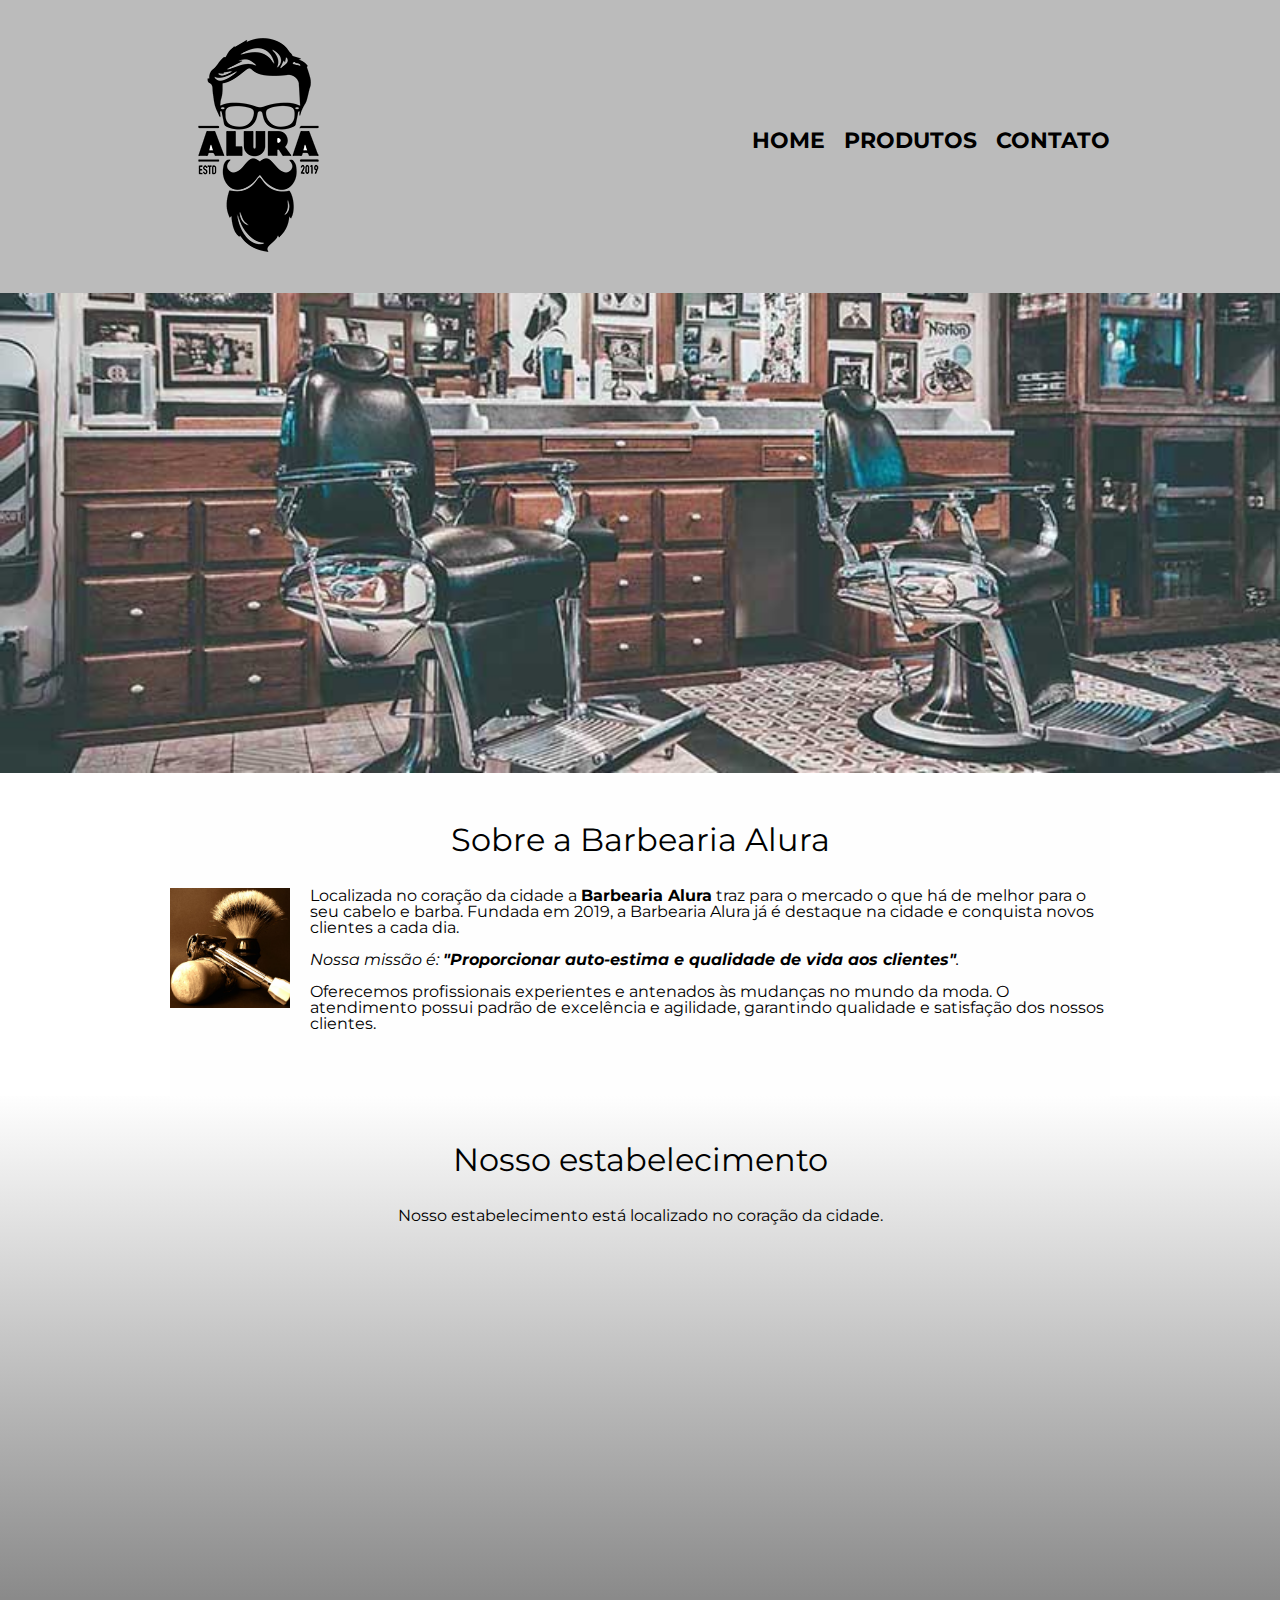
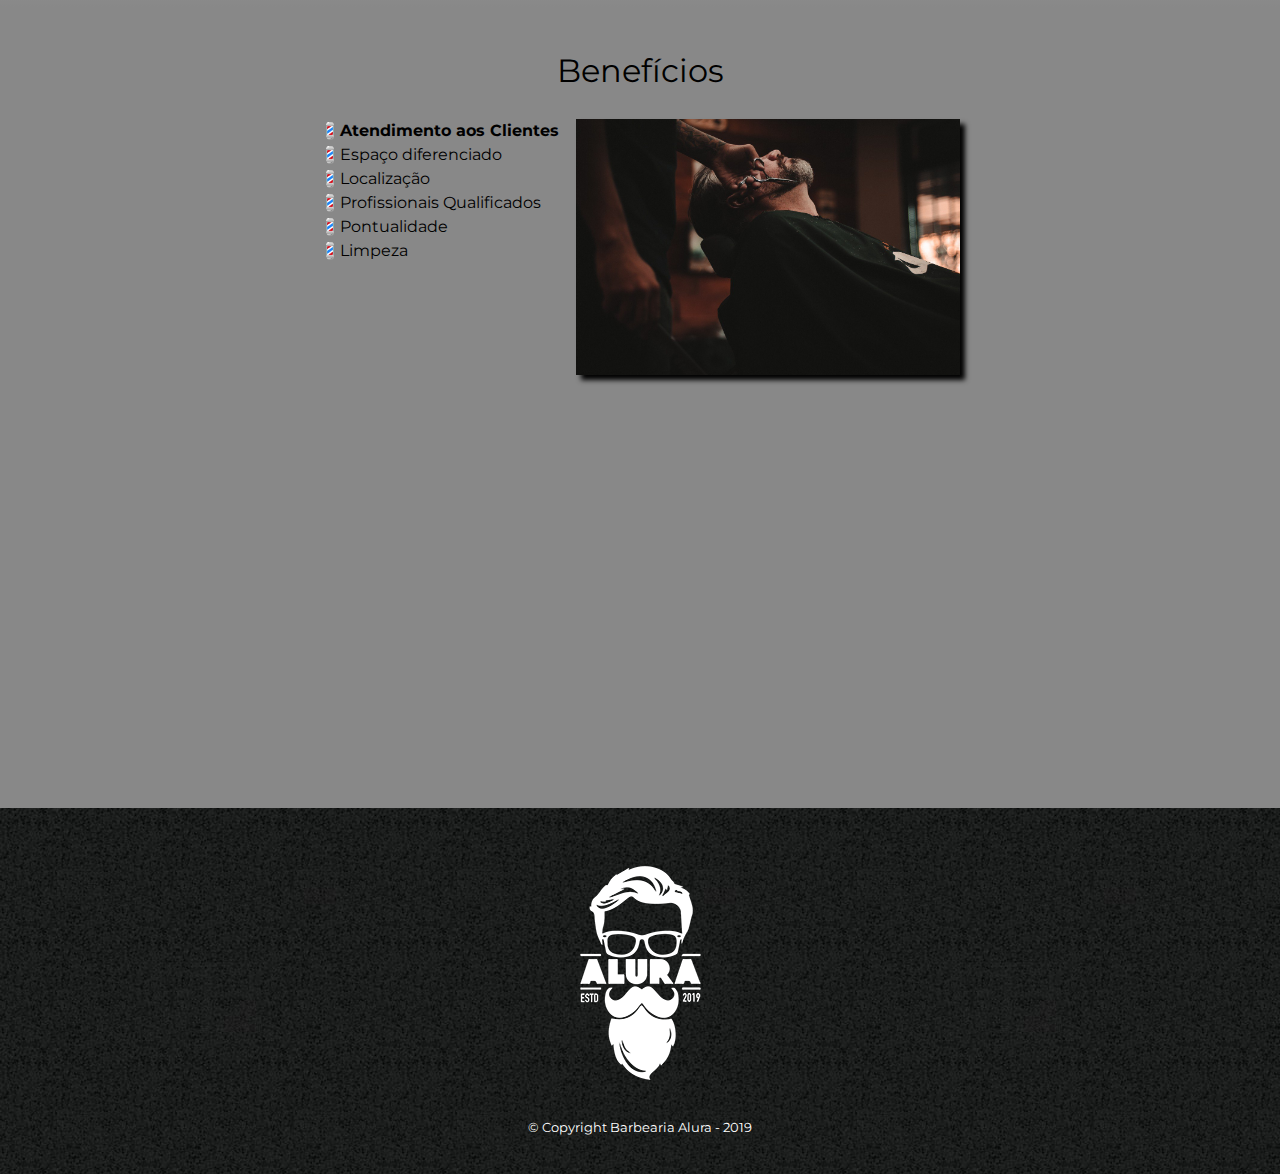
<file: index.html>
<!DOCTYPE html>
<html lang="pt-br">
	<head>
		<meta charset="UTF-8">
		<meta name="viewport" content="width=device-width">
		<title>Barbearia Alura</title>
		<link rel="stylesheet" href="reset.css">
		<link rel="stylesheet" href="style.css">
		<link href="https://fonts.googleapis.com/css?family=Montserrat&display=swap" rel="stylesheet">	
	</head>

	<body>
		<header>
			<div class="caixa">
                <h1><img src="images/logo.png"></h1>				
				<nav>
                    <ul>
                        <li><a href="index.html">Home</a></li>
                        <li><a href="produtos.html">Produtos</a></li>
                        <li><a href="contato.html">Contato</a></li>
                    </ul>
                </nav>
            </div>			
		</header>

		<img class="banner" src="images/banner.jpg">

		<main>		
			<section class="principal">
				<h2 class="titulo-principal">Sobre a Barbearia Alura</h2>

				<img class="utensilios" src="images/utensilios.jpg" alt="Utensilios de um barbeiro." />
		
				<p>Localizada no coração da cidade a <strong>Barbearia Alura</strong> traz para o mercado o que há de melhor para o seu cabelo e barba. Fundada em 2019, a Barbearia Alura já é destaque na cidade e conquista novos clientes a cada dia.</p>

				<p class="missao"><em>Nossa missão é: <strong>"Proporcionar auto-estima e qualidade de vida aos clientes"</strong>.</em></p>

				<p>Oferecemos profissionais experientes e antenados às mudanças no mundo da moda. O atendimento possui padrão de excelência e agilidade, garantindo qualidade e satisfação dos nossos clientes.</p>
			</section>

			<section class="mapa">
                <h3 class="titulo-principal">Nosso estabelecimento</h3>
                <p>Nosso estabelecimento está localizado no coração da cidade.</p>
				<div class="mapa-conteudo">

					<iframe src="https://www.google.com/maps/embed?pb=!1m18!1m12!1m3!1d3656.4484611390076!2d-46.63465338466794!3d-23.588244284669578!2m3!1f0!2f0!3f0!3m2!1i1024!2i768!4f13.1!3m3!1m2!1s0x94ce5a2b2ed7f3a1%3A0xab35da2f5ca62674!2sCaelum%20-%20Escola%20de%20Tecnologia!5e0!3m2!1spt-BR!2sbr!4v1624046002925!5m2!1spt-BR!2sbr" width="100%" height="300" style="border:0;" allowfullscreen="" loading="lazy"></iframe>

				</div>
            </section>

			<section class="beneficios">
				<h3 class="titulo-principal">Benefícios</h3>
				<div class="conteudo-beneficios">
					<ul class="lista-beneficios">
						<li class="itens">Atendimento aos Clientes</li>
						<li class="itens">Espaço diferenciado</li>
						<li class="itens">Localização</li>
						<li class="itens">Profissionais Qualificados</li>
						<li class="itens">Pontualidade</li>
						<li class="itens">Limpeza</li>
					</ul><img src="images/beneficios.jpg" class="imagem-beneficios">
				</div>

				<div class="video">

					<iframe width="560" height="315" src="https://www.youtube.com/embed/wcVVXUV0YUY" frameborder="0" allow="accelerometer; autoplay; encrypted-media; gyroscope; picture-in-picture" allowfullscreen></iframe>
				</div>
			</section>
		</main>

		<footer>
			<img src="images/logo-branco.png">
            <p class="copyright"> &copy; Copyright Barbearia Alura - 2019</p>	
		</footer>
		
	</body>
</html>
</file>
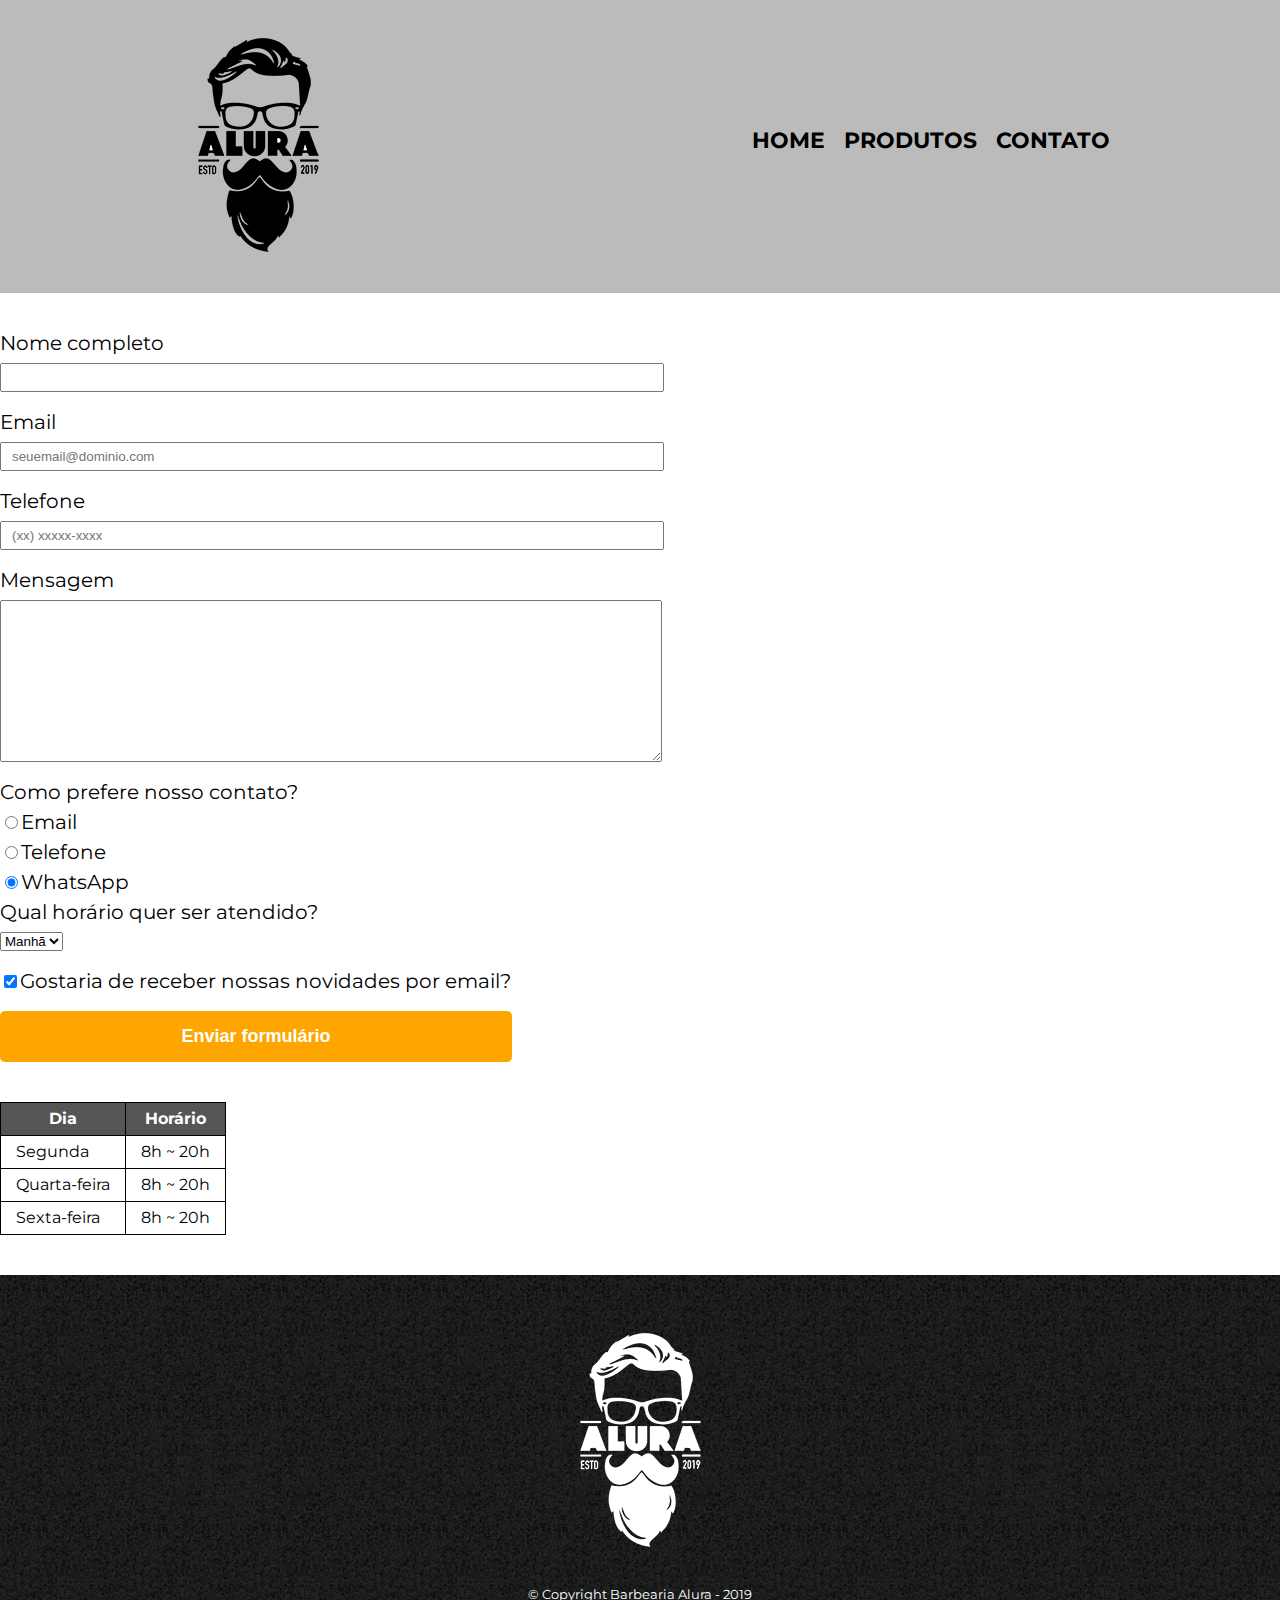
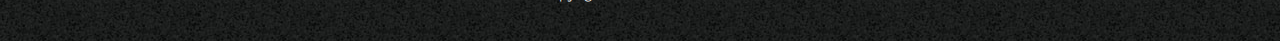
<file: contato.html>
<!DOCTYPE html>
<html>
    <head>
        <meta charset="UTF-8">
        <meta name="viewport" content="width=device-width">
        <title>Contato - Barbearia Alura</title>

        <link rel="stylesheet" href="reset.css">
        <link rel="stylesheet" href="style.css">
        <link href="https://fonts.googleapis.com/css?family=Montserrat&display=swap" rel="stylesheet">
    <body>
        <header>
            <div class="caixa">
                <h1><img src="images/logo.png" alt="Logo da Barbearia Alura"></h1>

                <nav>
                    <ul>
                        <li><a href="index.html">Home</a></li>
                        <li><a href="produtos.html">Produtos</a></li>
                        <li><a href="contato.html">Contato</a></li>
                    </ul>
                </nav>
            </div>
        </header>
        
        <main>
            <form>
                <label for="nomecompleto">Nome completo</label>
                <input type="text" id="nomecompleto" class="input-padrao" required>

                <label for="email">Email</label>
                <input type="email" id="email" class="input-padrao" required placeholder="seuemail@dominio.com">

                <label for="telefone">Telefone</label>
                <input type="tel" id="telefone" class="input-padrao" required placeholder="(xx) xxxxx-xxxx">

                <label for="mensagem">Mensagem</label>
                <textarea cols="70" rows="10" id="mensagem" class="input-padrao" required></textarea>

                <fieldset>
                    <legend>Como prefere nosso contato?</legend>                    
                    <label for="radio-email"><input type="radio" name="contato" value="email" id="radio-email">Email</label>                    

                    <label for="radio-telefone"><input type="radio" name="contato" value="" id="radio-telefone">Telefone</label>                  

                    <label for="radio-whatsapp"><input type="radio" name="contato" value="whatsapp" id="radio-whatsapp" checked>WhatsApp</label>                    
                </fieldset>

                <fieldset>
                    <legend>Qual horário quer ser atendido?</legend>
                    <select>
                        <option>Manhã</option>
                        <option>Tarde</option>
                        <option>Noite</option>
                    </select>
                </fieldset>

                <label class="checkbox"><input type="checkbox" checked>Gostaria de receber nossas novidades por email?</label>

                <input type="submit" value="Enviar formulário" class="enviar">
            </form>

            <table>
                <thead>
                    <tr>
                        <th>Dia</th>
                        <th>Horário</th>
                    </tr>
                </thead>
                <tbody>
                    <tr>
                        <td>Segunda</td>
                        <td>8h ~ 20h</td>
                    </tr>
                    <tr>
                        <td>Quarta-feira</td>
                        <td>8h ~ 20h</td>
                    </tr>
                    <tr>
                        <td>Sexta-feira</td>
                        <td>8h ~ 20h</td>
                    </tr>
                </tbody>     
            </table>
        </main>

        <footer>
            <img src="images/logo-branco.png" alt="Logo da Barbearia Alura">
            <p class="copyright">&copy; Copyright Barbearia Alura - 2019</p>
        </footer>
    </body>
</html>
</file>
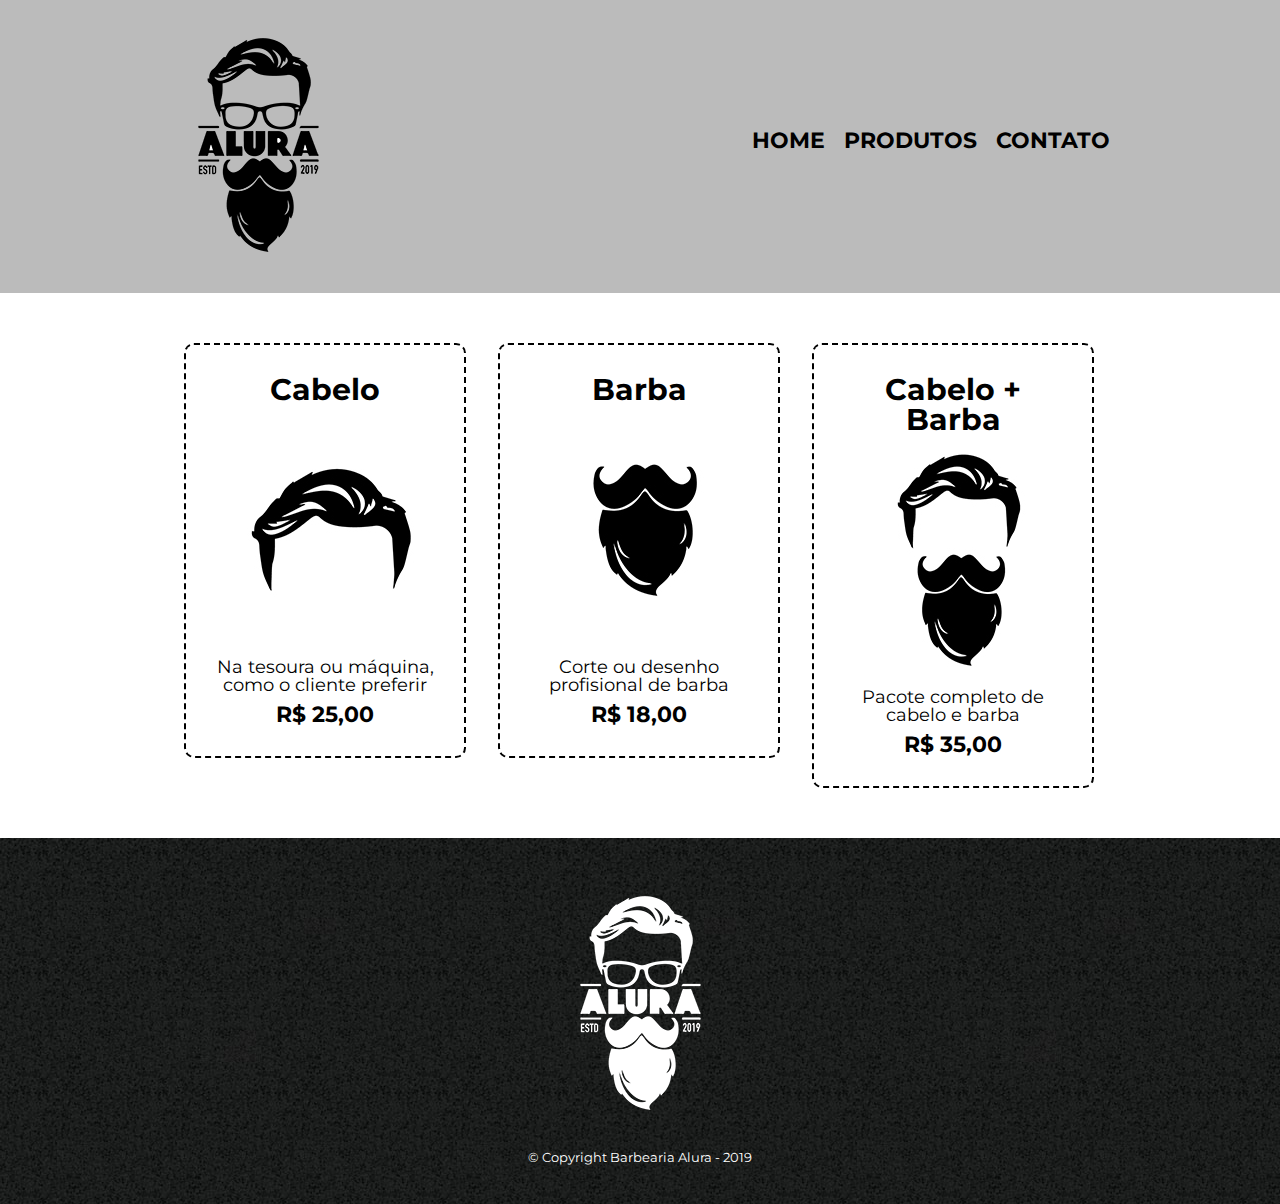
<file: produtos.html>
<!DOCTYPE html>
<html lang="pt-br">
    <head>
        <meta charset="UTF-8">
        <meta name="viewport" content="width=device-width">
        <title>Produtos - Barbearia Alura</title>

        <link rel="stylesheet" href="reset.css">
        <link rel="stylesheet" href="style.css">
        <link href="https://fonts.googleapis.com/css?family=Montserrat&display=swap" rel="stylesheet">
    </head>
    <body>
        <header>
            <div class="caixa">
                <h1><img src="images/logo.png"></h1>
                
                <nav>
                    <ul>
                        <li><a href="index.html">Home</a></li>
                        <li><a href="produtos.html">Produtos</a></li>
                        <li><a href="contato.html">Contato</a></li>
                    </ul>
                </nav>
            </div>
        </header>    

        <main>
                <ul class="produtos">
                    <li>
                        <h2>Cabelo</h2>
                        <img src="images/cabelo.jpg">
                        <p class="produto-descricao">Na tesoura ou máquina, como o cliente preferir</p>
                        <p class="produto-preco">R$ 25,00</p>
                    </li>
                    <li>
                        <h2>Barba</h2>
                        <img src="images/barba.jpg">
                        <p class="produto-descricao">Corte ou desenho profisional de barba</p>
                        <p class="produto-preco">R$ 18,00</p>
                    </li>
                    <li>
                        <h2>Cabelo + Barba</h2>
                        <img src="images/cabelo+barba.jpg">
                        <p class="produto-descricao">Pacote completo de cabelo e barba</p>
                        <p class="produto-preco">R$ 35,00</p>
                    </li>
                </ul>
        </main>
        
        <footer>
            <img src="images/logo-branco.png">
            <p class="copyright"> &copy; Copyright Barbearia Alura - 2019</p>  
        </footer>
    </body>
</html>
</file>
<file: style.css>
body {
    font-family: "Montserrat", sans-serif;
}

header {
    background: #BBBBBB;
    padding: 20px 0;
}

.caixa {
    position: relative;
    width: 940px;
    margin: 0 auto;
}

nav {
    position: absolute;
    top: 110px;
    right: 0;
}

nav li {
    display: inline;
    margin: 0 0 0 15px;
}

nav a {
    text-transform: uppercase;
    color: #000000;
    font-weight: bold;
    font-size: 22px;
    text-decoration: none;
}

nav a:hover {
    color: #c78c19;
    text-decoration: underline;
}

.produtos {
    width: 940px;
    margin: 0 auto;
    padding: 50px 0;

}
.produtos li {
    display: inline-block;
    text-align: center;
    width: 30%;
    vertical-align: top;
    margin: 0 1.5%;
    padding: 30px 20px;
    box-sizing: border-box;
    /*border-color: #000000;
    border-width: 2px;
    border-style: dashed;*/
    border: 2px dashed #000000;
    border-radius: 10px;
}

.produtos li:hover { /*configuracao para quando o mouse passar por cima*/
    border-color: #c78c19;    
}

.produtos li:active { /*configuracao para quando o mouse clicar*/
    border-color: #088c19;
}

.produtos li:hover h2 { /*quando o mouse passar por cima, quero alterar h2*/
    font-size: 34px;
}

.produtos h2 {
    font-size: 30px;
    font-weight: bold;
}

.produto-descricao {
    font-size: 18px;
}

.produto-preco {
    font-size: 22px;
    font-weight: bold;
    margin: 10px 0 0; /*margin top: 10px;*/
} 

footer {
    text-align: center;
    background: url("images/bg.jpg");
    padding: 40px 0;
}

.copyright {
    color: #FFFFFF;
    font-size: 13px;
    margin-top: 20px;
}

form {
    margin: 40px 0;    
}

form label, form legend {
    display: block;
    font-size: 20px;
    margin: 0 0 10px;
}

.input-padrao {
    display: block;
    margin: 0 0 20px;
    padding: 5px 10px;
    width: 50%;
}

.checkbox {
    margin: 20px 0px;
}

.enviar {
    width: 40%;
    padding: 15px 0;
    background: orange;
    color: white;
    font-weight: bold;
    font-size: 18px;
    border: none;
    border-radius: 5px;
    transition: 0.5s all;
    cursor: pointer;
}

.enviar:hover {
    background: darkorange;
    /*transform: scale(1.1);*/ /*aumenta o item ao passar o mouse por cima*/
}

table {
    margin: 20px 0 40px;
}

thead {
    background: #555555;
    color: white;
    font-weight: bold;
}

td, th {
    border: 1px solid #000000;
    padding: 8px 15px;
}

/*CSS da página inicial*/

.banner {
    width: 100%
}

.titulo-principal {
    text-align: center;
    font-size: 2em;
    margin: 0 0 1em;
    clear:left;
}

.principal {
    padding: 3em 0;
    background: #FEFEFEFE;
    width: 940px;
    margin: 0 auto;
}

.principal p {
    margin: 0 0 1em;
}

.principal strong {
    font-weight: bold;
}

.principal em {
    font-style: italic;

}

.mapa {
    padding: 3em 0; 
    background: linear-gradient(#FEFEFE, #888888);   
}

.mapa-conteudo {
    width: 940px;
    margin: 0 auto;
}

.mapa p {
    margin: 0 0 2em;
    text-align: center;    
}

.beneficios {
    padding: 3em 0;
    background: #888888;    
}

.itens {
    line-height: 1.5;
}

.itens:before {
    content: "💈";
}

.itens:first-child {
    font-weight: bold;
}

.conteudo-beneficios {
    width: 640px;
    margin: 0 auto;
}

.lista-beneficios {
    width: 40%;
    display: inline-block;
    vertical-align: top;
}

.imagem-beneficios {
    width: 60%;
    opacity: 1;
    transition: 100ms;
    box-shadow: 5px 5px 5px #000000;    
}

.imagem-beneficios:hover {
    opacity: 0.6;
}

.utensilios {
    width: 120px;
    float: left;
    margin: 0 20px 20px 0;
}

.video {    
    width: 560px;
    margin: 2em auto;
}

@media screen and (max-width: 480px) {
    .caixa, .principal, .conteudo-beneficios, .mapa-conteudo, .video {
        width: auto;
    }

    h1 {
        text-align: center;
    }

    nav {
        position: static;
    }

    .lista-beneficios, .imagem-beneficios {
        width: 100%;
    }

    .produtos, .produto-descricao, .produto-preco, .produtos li {
        width: auto;
    }
}
</file>
